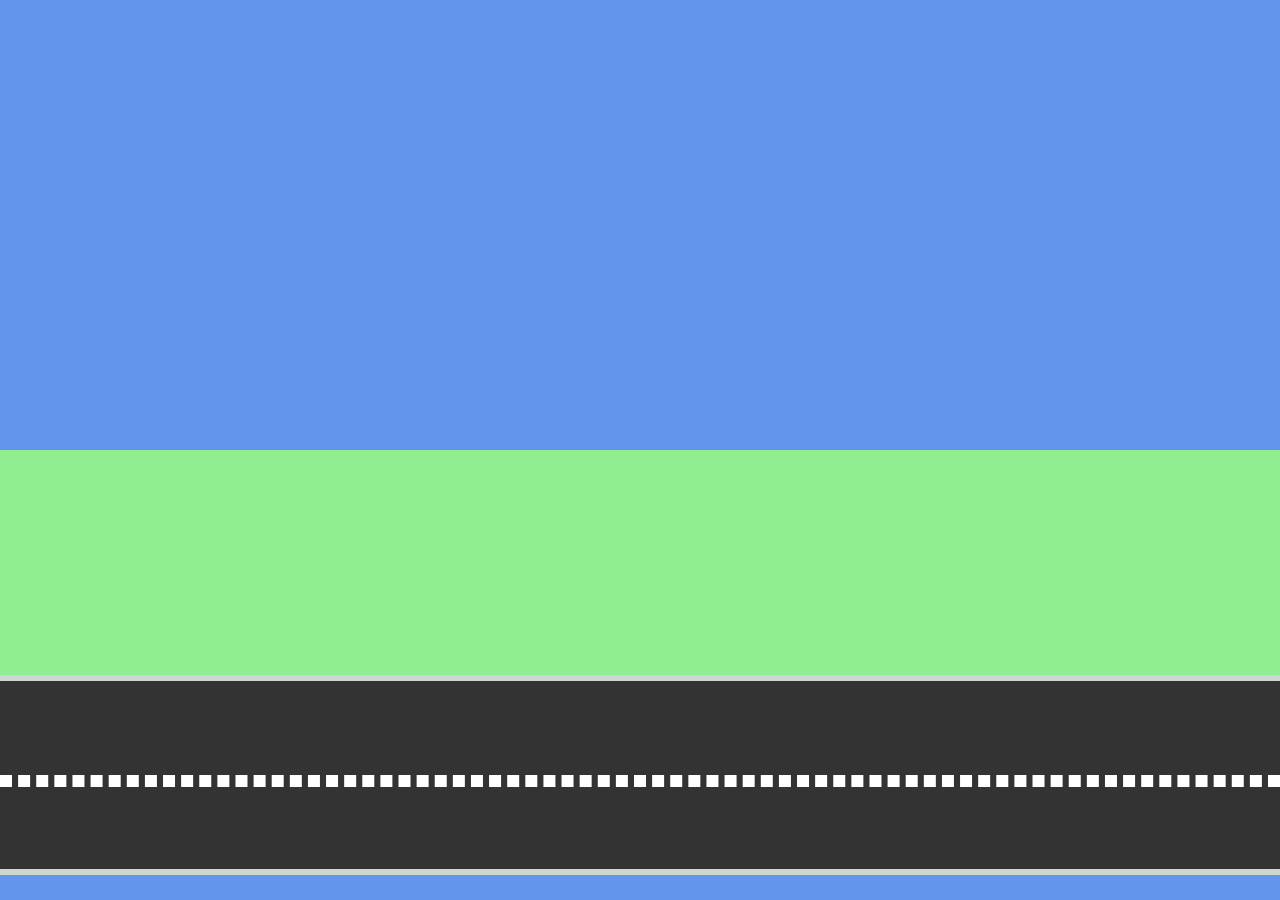
<file: 50Projects/mario.html>
<!DOCTYPE html>
<html lang="en">
<head>
    <meta charset="UTF-8">
    <meta http-equiv="X-UA-Compatible" content="IE=edge">
    <meta name="viewport" content="width=device-width, initial-scale=1.0">
    <link rel="stylesheet" href="mario.css">
    <title>Mario</title>
</head>
<body>
    <div class="sky"></div>
    <div class="grass"></div>
    <div class="road">
        <div class="dash"></div>
    </div>
</body>
</html>
</file>
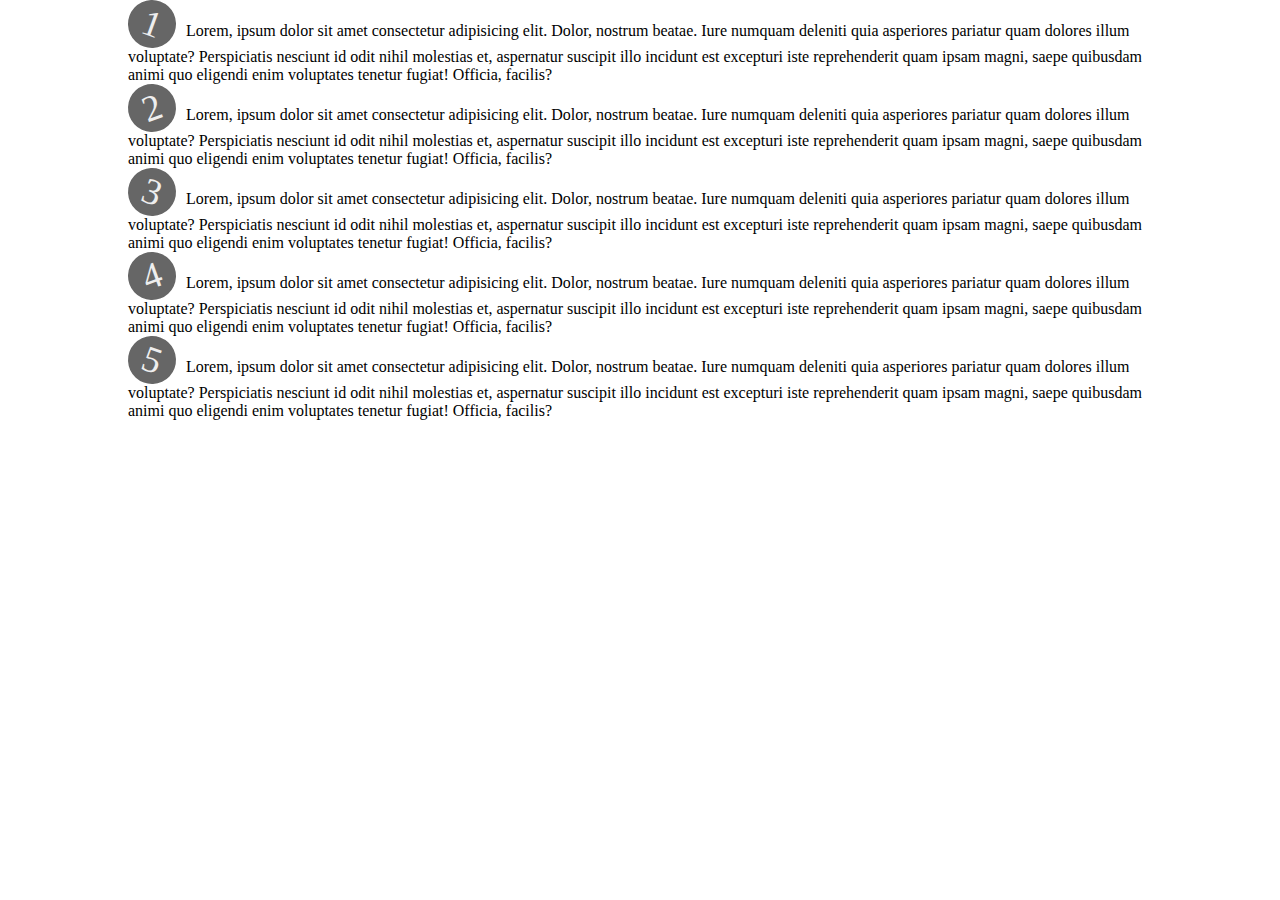
<file: 50Projects/rotatebuttons.html>
<!DOCTYPE html>
<html lang="en">
<head>
    <meta charset="UTF-8">
    <meta http-equiv="X-UA-Compatible" content="IE=edge">
    <meta name="viewport" content="width=device-width, initial-scale=1.0">
    <link rel="stylesheet" href="rotateButtons.css">
    <title>Rotate Buttons</title>
</head>
<body>
    <div class="container">
      <p par="1">Lorem, ipsum dolor sit amet consectetur adipisicing elit. Dolor, nostrum beatae. Iure numquam deleniti quia asperiores pariatur quam dolores illum voluptate? Perspiciatis nesciunt id odit nihil molestias et, aspernatur suscipit illo incidunt est excepturi iste reprehenderit quam ipsam magni, saepe quibusdam animi quo eligendi enim voluptates tenetur fugiat! Officia, facilis?</p>
      <p par="2">Lorem, ipsum dolor sit amet consectetur adipisicing elit. Dolor, nostrum beatae. Iure numquam deleniti quia asperiores pariatur quam dolores illum voluptate? Perspiciatis nesciunt id odit nihil molestias et, aspernatur suscipit illo incidunt est excepturi iste reprehenderit quam ipsam magni, saepe quibusdam animi quo eligendi enim voluptates tenetur fugiat! Officia, facilis?</p>
      <p par="3">Lorem, ipsum dolor sit amet consectetur adipisicing elit. Dolor, nostrum beatae. Iure numquam deleniti quia asperiores pariatur quam dolores illum voluptate? Perspiciatis nesciunt id odit nihil molestias et, aspernatur suscipit illo incidunt est excepturi iste reprehenderit quam ipsam magni, saepe quibusdam animi quo eligendi enim voluptates tenetur fugiat! Officia, facilis?</p>
      <p par="4">Lorem, ipsum dolor sit amet consectetur adipisicing elit. Dolor, nostrum beatae. Iure numquam deleniti quia asperiores pariatur quam dolores illum voluptate? Perspiciatis nesciunt id odit nihil molestias et, aspernatur suscipit illo incidunt est excepturi iste reprehenderit quam ipsam magni, saepe quibusdam animi quo eligendi enim voluptates tenetur fugiat! Officia, facilis?</p>
      <p par="5">Lorem, ipsum dolor sit amet consectetur adipisicing elit. Dolor, nostrum beatae. Iure numquam deleniti quia asperiores pariatur quam dolores illum voluptate? Perspiciatis nesciunt id odit nihil molestias et, aspernatur suscipit illo incidunt est excepturi iste reprehenderit quam ipsam magni, saepe quibusdam animi quo eligendi enim voluptates tenetur fugiat! Officia, facilis?</p>
    </div>
</body>
</html>
</file>
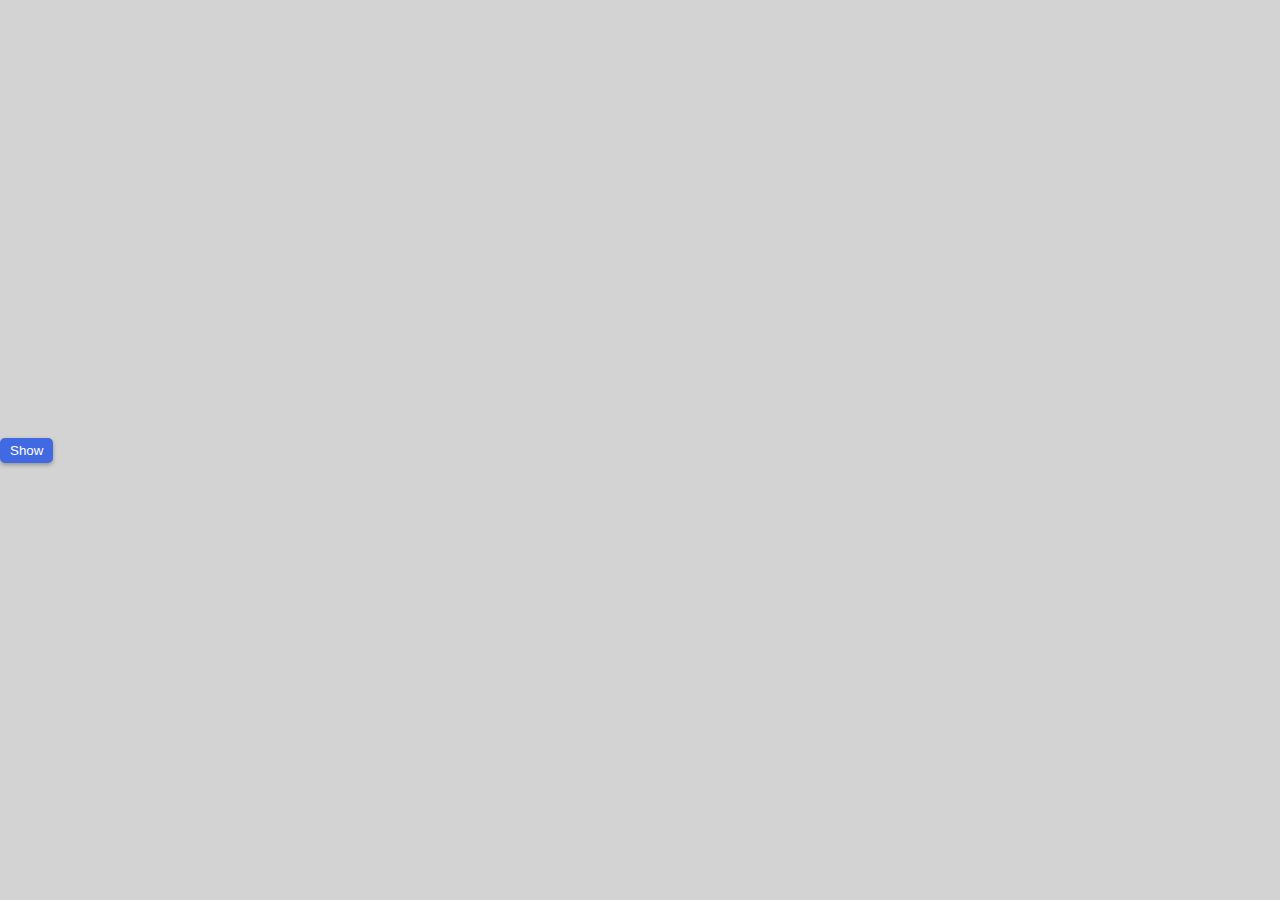
<file: 50Projects/modal/mod.html>
<!DOCTYPE html>
<html lang="en">
<head>
    <meta charset="UTF-8">
    <meta http-equiv="X-UA-Compatible" content="IE=edge">
    <meta name="viewport" content="width=device-width, initial-scale=1.0">
    <link rel="stylesheet" href="mod.css">
    <title>Mod</title>
</head>
<body>
     
    <button class="showMod">Show</button>

    <div class="modal">
        <h1>modal</h1>
        <p>Lorem ipsum dolor sit, amet consectetur adipisicing elit. Dolor consequatur perferendis corporis magni aliquam optio sunt facere quasi quibusdam repellendus ex deleniti eos, laudantium maiores? Tempore nulla nihil veniam neque.</p>
        <button class="closeMod">Close</button>
    </div>


    <script src="mod.js"></script>
</body>
</html>
</file>
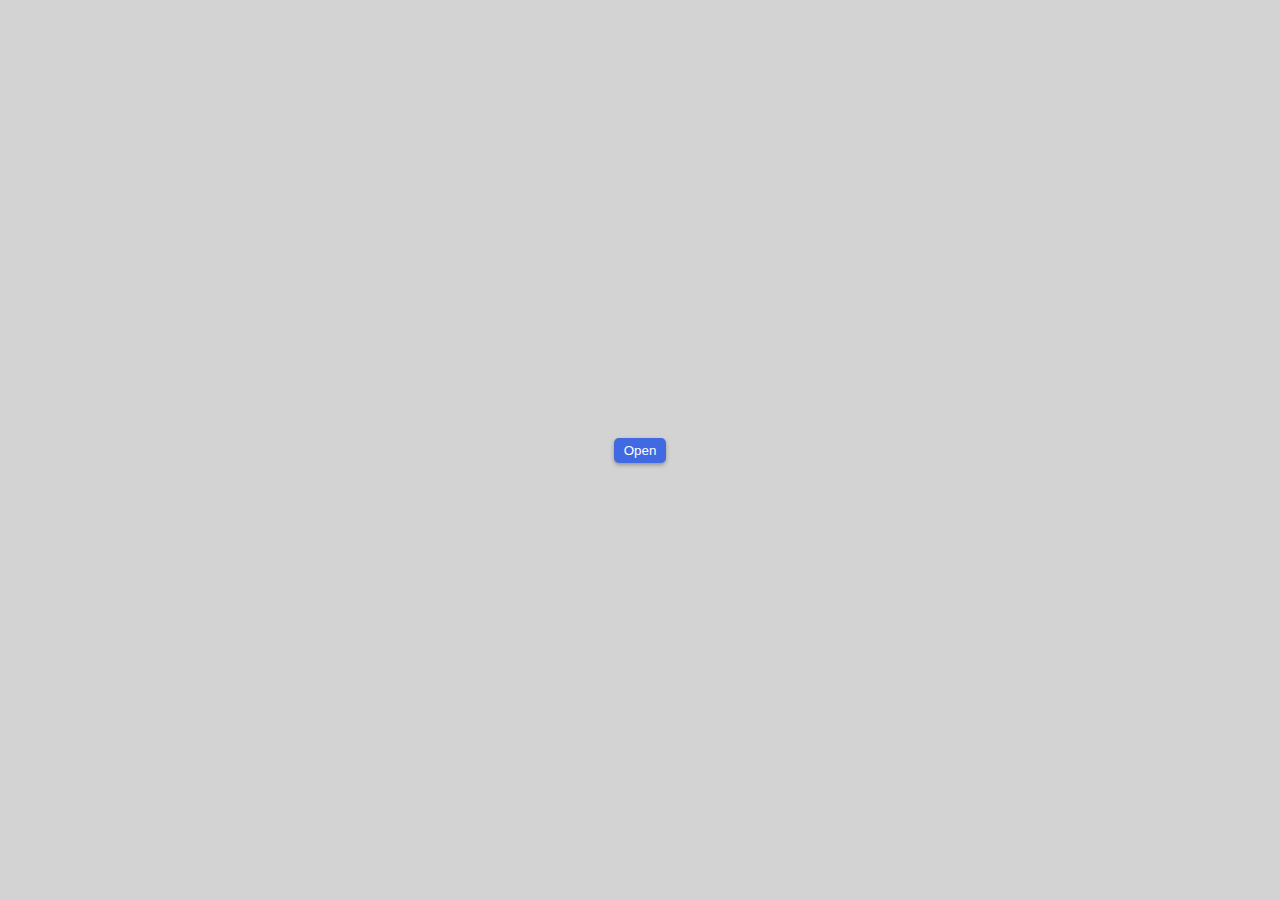
<file: 50Projects/modal/test.html>
<!DOCTYPE html>
<html lang="en">
<head>
    <meta charset="UTF-8">
    <meta http-equiv="X-UA-Compatible" content="IE=edge">
    <meta name="viewport" content="width=device-width, initial-scale=1.0">
    <link rel="stylesheet" href="test.css">
    <title>Document</title>
</head>
<body>
    
    <button id="open">Open</button>

    <div class="modal-container" id="modal-container">
        <div class="modal">
            <h1>Modal's Are Awesome</h1>
            <p>Lorem ipsum dolor sit amet consectetur, adipisicing elit. Nostrum rerum voluptates vero impedit nulla magni illo laborum amet necessitatibus tempore optio repellat ipsam facere quam tempora, deserunt id libero atque unde possimus molestias a molestiae perferendis! Repellat, illo atque. Deserunt, quo placeat debitis blanditiis nihil temporibus doloremque delectus eveniet esse.</p>
            <button id="close">close</button>
        </div>
    </div>

   



    <script src="test.js"></script>
</body>
</html>
</file>
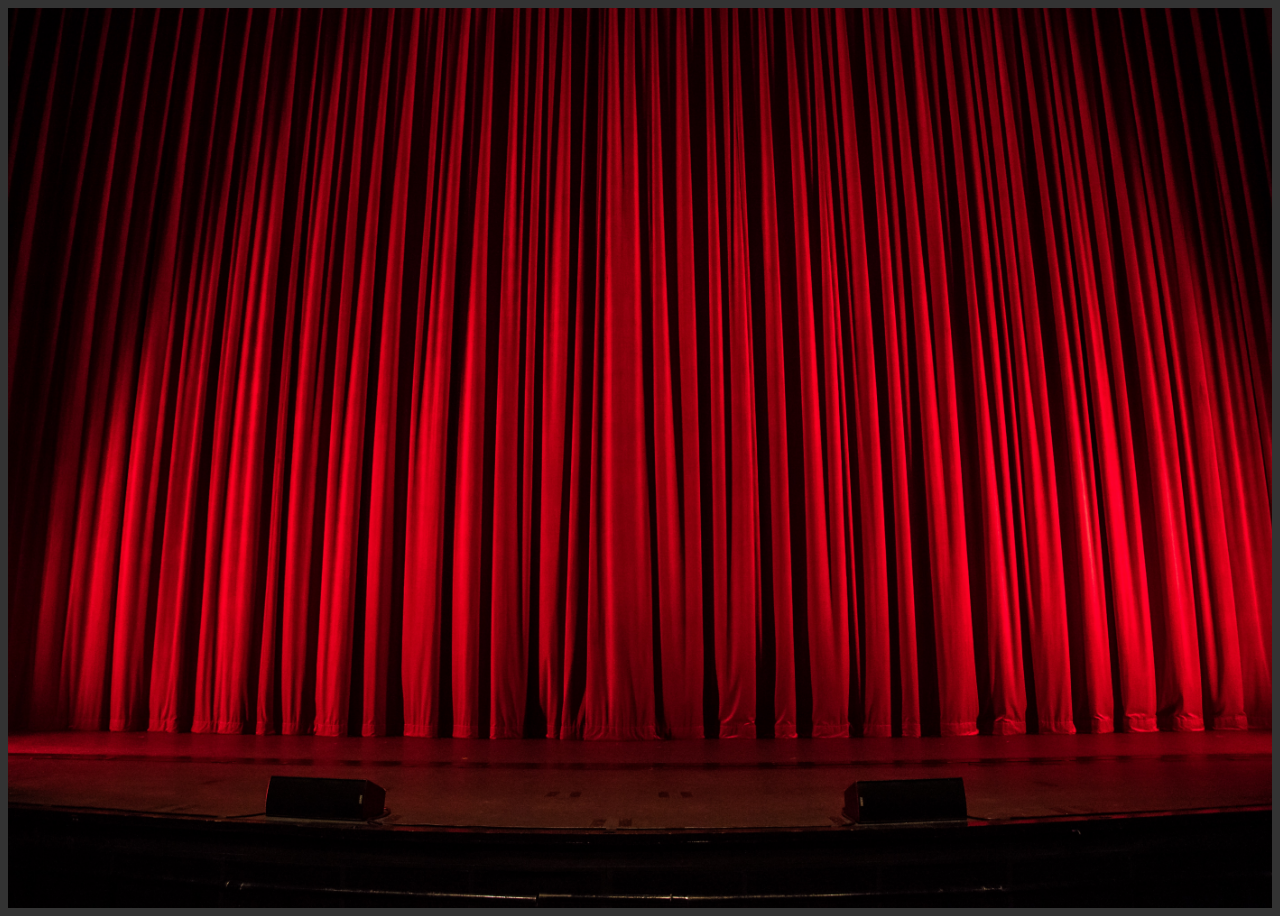
<file: 50Projects/stage/stage.html>
<!DOCTYPE html>
<html lang="en">
<head>
    <meta charset="UTF-8">
    <meta http-equiv="X-UA-Compatible" content="IE=edge">
    <meta name="viewport" content="width=device-width, initial-scale=1.0">
    <link rel="stylesheet" href="stage.css">
    <title>Animation</title>
</head>
<body>
  <div class="curtains"></div>
</body>
</html>
</file>
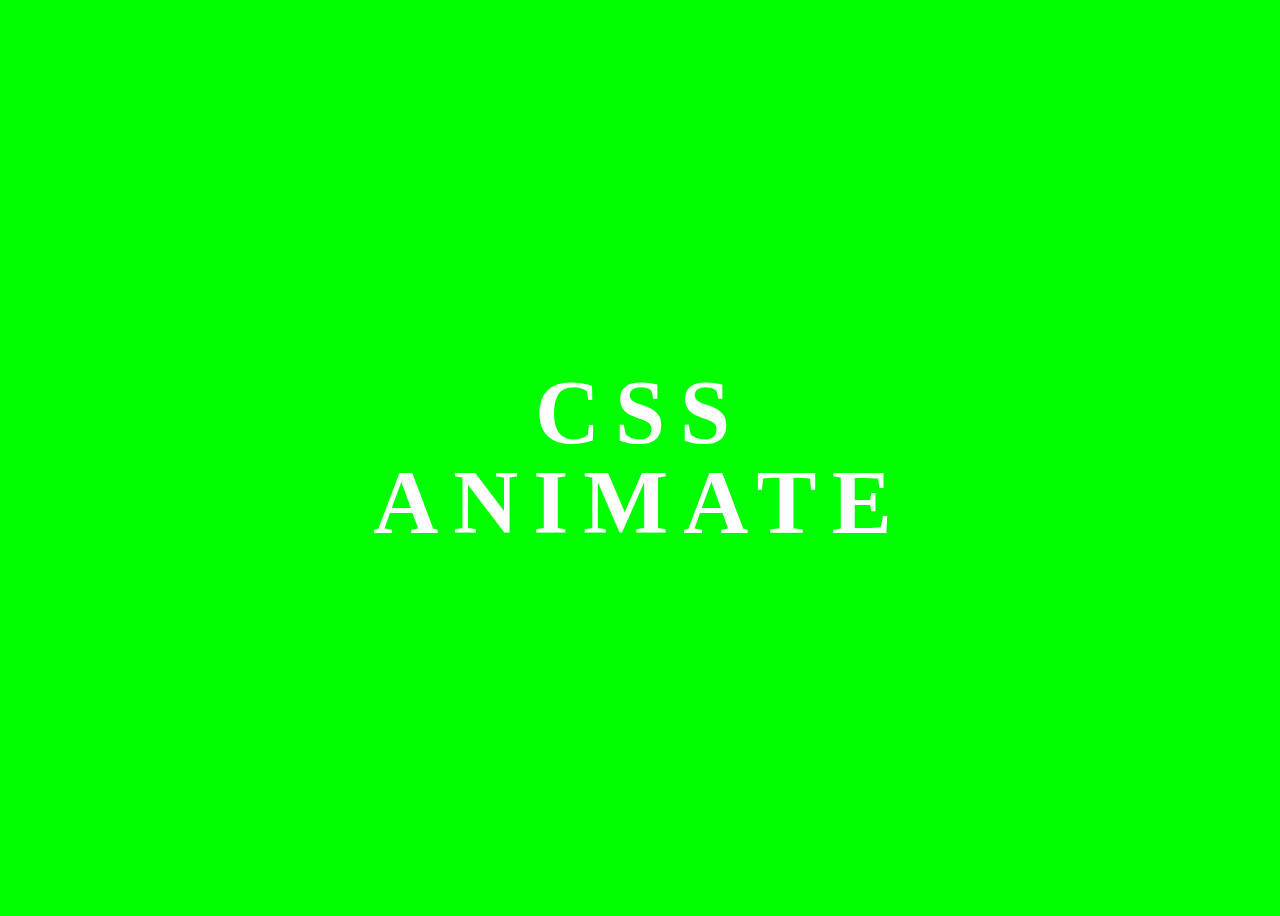
<file: 50Projects/driving+a+car+and+a+motor+bike+using+css+animation/driving a car and a motor bike using css animation/cssAnimate.html>
<!DOCTYPE html>
<html lang="en">
<head>
    <meta charset="UTF-8">
    <meta http-equiv="X-UA-Compatible" content="IE=edge">
    <meta name="viewport" content="width=device-width, initial-scale=1.0">
    <link rel="stylesheet" href="cssAnimate.css">
    <title>CSS Animate</title>
</head>
<body>
    <h1>CSS<br>ANIMATE</h1>
</body>
</html>
</file>
<file: 50Projects/mario.css>
* {
    box-sizing: border-box;
    margin: 0;
    padding: 0;
}

body {
    height: 100vh;
}

.sky {
    background-color: cornflowerblue;
    width: 100vw;
    height: 100vh;
}

.grass {
    background-color: lightgreen;
    width: 100%;
    height: 300px;
    position: absolute;
    top: 50%;
}

.road {
    background-color: #333;
    border-top: 6px solid lightgray;
    border-bottom: 6px solid lightgray;
    position: absolute;
    top: 75%;
    width: 100%;
    height: 200px;
}

.dash {
    border: 6px dashed #fff;
    position: absolute;
    top: 50%;
    width: 100%;
    z-index: 3;
}
</file>
<file: 50Projects/rotateButtons.css>
* {
    box-sizing: border-box;
    margin: 0;
    padding: 0;
}

.container {
    width: 80%;
    margin: auto;
}

p::before {
    content: attr(par);
    font-size: 2.3rem;
    background-color: #666;
    color: #eee;
    transform: rotate(-20deg);
    display: inline-block;
    line-height: 3rem;
    border-radius: 50%;
    height: 3rem;
    width: 3rem;
    margin-right: 10px;
    text-align: center;
}

p:nth-child(odd)::before{
    transform: rotate(20deg);
}
</file>
<file: 50Projects/modal/mod.css>
* {
    box-sizing: border-box;
    margin: 0;
    padding: 0;
}

body {
    display: flex;
    align-items: center;
    justify-content: center;
    height: 100vh;
    background-color: lightgray;
}

button {
    background-color: royalblue;
    color: #fff;
    border: 0;
    padding: 5px 10px;
    border-radius: 5px;
    box-shadow: 0 2px 4px rgba(0,0,0,0.3);
}

.modal {
    background-color: #333;
    padding: 50px 100px;
    border-radius: 5px;
    opacity: 0;
}

.show {
    opacity: 1;
}
</file>
<file: 50Projects/modal/test.css>
* {
    box-sizing: border-box;
    margin: 0;
    padding: 0;
}

body {
    display: flex;
    align-items: center;
    justify-content: center;
    height: 100vh;
    background-color: lightgray;
}

button {
    background-color: royalblue;
    color: #fff;
    border: 0;
    padding: 5px 10px;
    border-radius: 5px;
    box-shadow: 0 2px 4px rgba(0,0,0,0.3);
}

.modal-container {
    position: fixed;
    top: 0;
    left: 0;
    width: 100vw;
    height: 100vh;
    background-color: rgba(0,0,0,0.3);
    display: flex;
    align-items: center;
    justify-content: center;
    pointer-events: none;
    opacity: 0;
}

.modal-container.show {
    opacity: 1;
    pointer-events: auto;
}

.modal {
    background-color: #fff;
    width: 600px;
    border-radius: 5px;
    text-align: center;
    padding: 30px 50px;
    box-shadow: 0px 2px 4px rgba(0,0,0,0.3);
}
</file>
<file: 50Projects/stage/stage.css>
body {
	display: flex;
	align-items: center;
	justify-content: center;
	height: 100vh;
	position: relative;
    background-color: #333;
}

body:before {
content: '';
position: absolute;
background: linear-gradient(to bottom right, rgb(19, 18, 18), black);
top: 0;
left: 0;
width: 100%;
height: 100%;
animation: stage 9s linear 1;
}


body:after {
    content: '';
    position: absolute;
    background: url('red_curtains.jpg') center/cover;
    top: 0;
    left: 0;
    width: 100%;
    height: 100%;
    z-index: 1;
    animation: stage 9s linear 1;
    }


@keyframes stage {
	from {left: -120px;}

	to {left: 100%;}
}
</file>
<file: 50Projects/driving+a+car+and+a+motor+bike+using+css+animation/driving a car and a motor bike using css animation/cssAnimate.css>
body {
    height: 100vh;
    display: flex;
    align-items: center;
    justify-content: center;
    background-color: lime;
    color: #fff;
}

h1 {
    font-size: 90px;
    line-height: 90px;
    text-align: center;
    letter-spacing: 15px;
    text-shadow: 
    0 1px 0 #333,
    0 2px 0 #efefef,
    0 3px 0 #efefef,
    0 4px 0 #efefef,
    0 30px 5px rgba(0,0,0 0.1);
    animation: float 3s linear infinite;
    animation-direction: alternate;
}

@keyframes float {
    from {transform: rotate(5deg);}
    to {transform: rotate(-5deg);}
}
</file>
